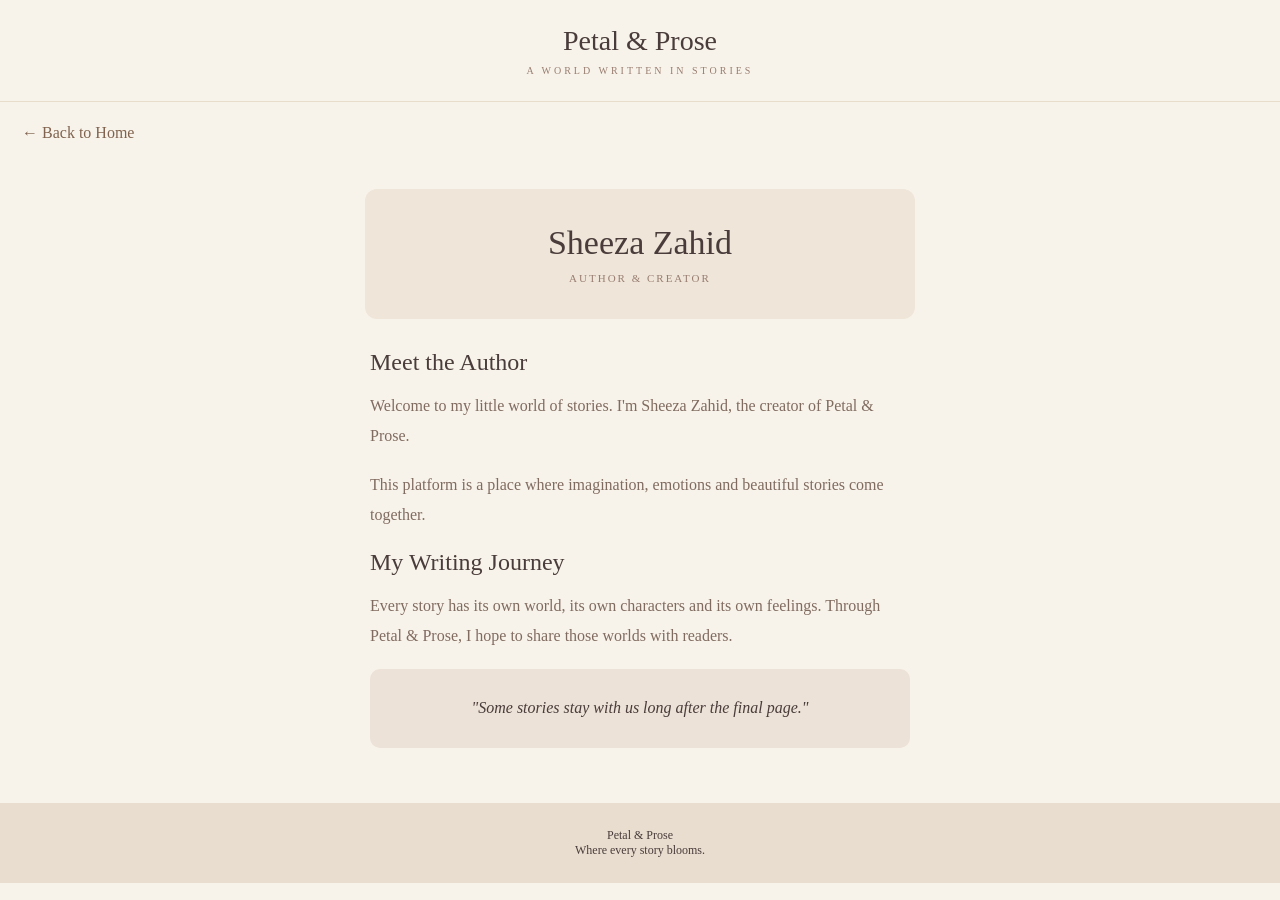
<file: author.html>
<!DOCTYPE html>
<html lang="en">
<head>
<meta charset="UTF-8">
<meta name="viewport" content="width=device-width, initial-scale=1.0">
<title>About the Author | Petal & Prose</title>

<style>
* {
  margin: 0;
  padding: 0;
  box-sizing: border-box;
}

body {
  background: #F8F3EA;
  color: #493C3A;
  font-family: Georgia, serif;
}

header {
  text-align: center;
  padding: 25px 15px;
  border-bottom: 1px solid #E8DCCB;
}

.logo {
  font-size: 28px;
}

.tagline {
  font-size: 10px;
  letter-spacing: 3px;
  color: #987D70;
  margin-top: 8px;
}

.back {
  display: inline-block;
  margin: 22px;
  color: #80634F;
  text-decoration: none;
}

main {
  max-width: 600px;
  margin: auto;
  padding: 25px;
}

.profile {
  text-align: center;
  padding: 35px 20px;
  background: #EFE5D9;
  border-radius: 12px;
}

.profile h1 {
  font-size: 34px;
  font-weight: normal;
  margin-bottom: 10px;
}

.role {
  color: #987D70;
  letter-spacing: 2px;
  font-size: 11px;
}

.content {
  padding: 30px 5px;
}

.content h2 {
  font-size: 24px;
  font-weight: normal;
  margin-bottom: 15px;
}

.content p {
  line-height: 1.9;
  color: #806B60;
  margin-bottom: 18px;
}

.quote {
  background: #EDE2D7;
  padding: 25px;
  border-radius: 10px;
  text-align: center;
  font-style: italic;
  line-height: 1.8;
}

footer {
  background: #E9DDD0;
  text-align: center;
  padding: 25px;
  font-size: 12px;
}
</style>
</head>

<body>

<header>
  <div class="logo">Petal & Prose</div>
  <div class="tagline">A WORLD WRITTEN IN STORIES</div>
</header>

<a class="back" href="index.html">← Back to Home</a>

<main>

<section class="profile">
  <h1>Sheeza Zahid</h1>
  <p class="role">AUTHOR & CREATOR</p>
</section>

<section class="content">
  <h2>Meet the Author</h2>

  <p>
    Welcome to my little world of stories.
    I'm Sheeza Zahid, the creator of Petal & Prose.
  </p>

  <p>
    This platform is a place where imagination,
    emotions and beautiful stories come together.
  </p>

  <h2>My Writing Journey</h2>

  <p>
    Every story has its own world, its own characters
    and its own feelings. Through Petal & Prose,
    I hope to share those worlds with readers.
  </p>

  <div class="quote">
    "Some stories stay with us long after
    the final page."
  </div>
</section>

</main>

<footer>
  Petal & Prose
  <p>Where every story blooms.</p>
</footer>

</body>
</html>
</file>
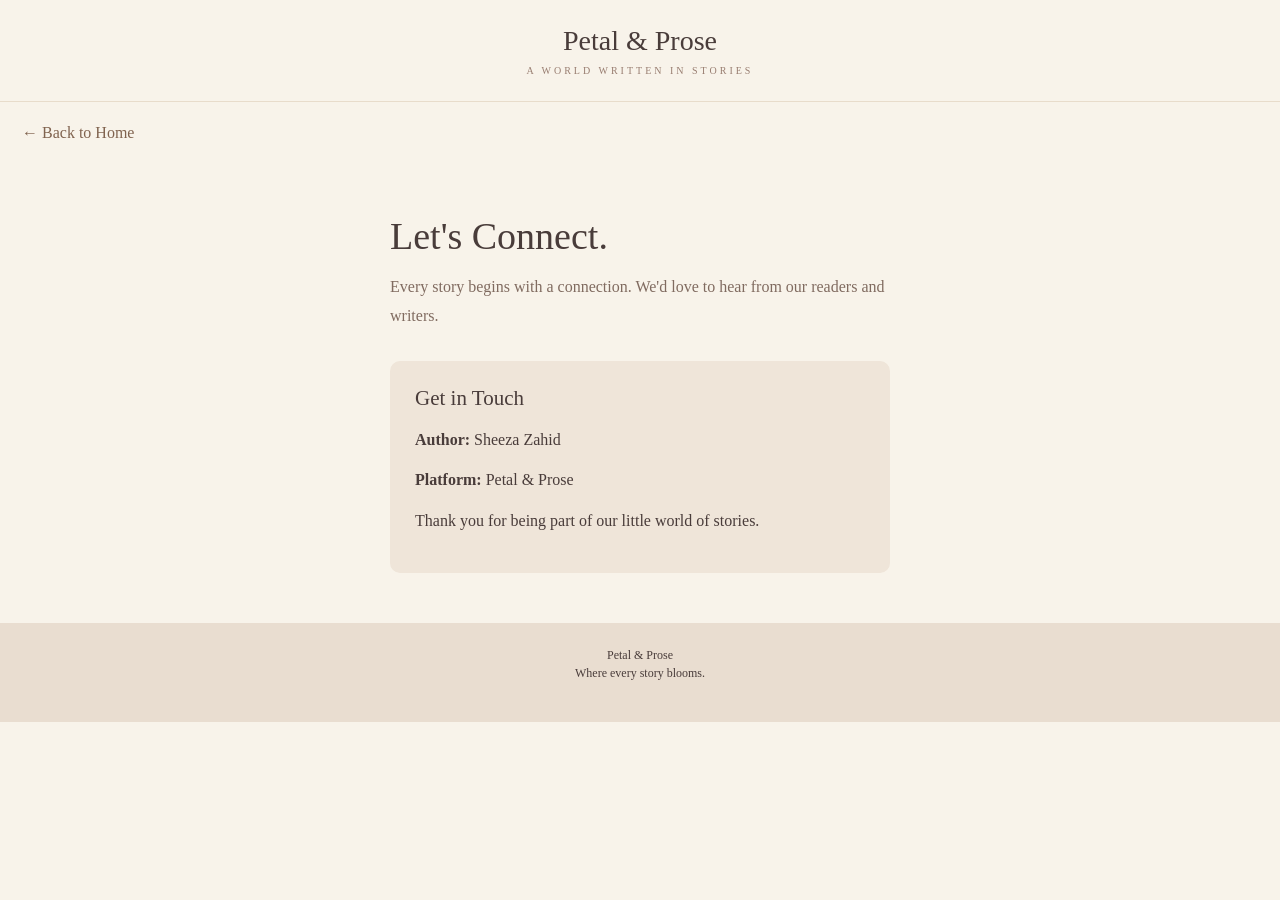
<file: contact.html>
<!DOCTYPE html>
<html lang="en">
<head>
<meta charset="UTF-8">
<meta name="viewport" content="width=device-width, initial-scale=1.0">
<title>Contact | Petal & Prose</title>

<style>
* {
  margin: 0;
  padding: 0;
  box-sizing: border-box;
}

body {
  background: #F8F3EA;
  color: #493C3A;
  font-family: Georgia, serif;
}

header {
  text-align: center;
  padding: 25px 15px;
  border-bottom: 1px solid #E8DCCB;
}

.logo {
  font-size: 28px;
}

.tagline {
  color: #987D70;
  font-size: 10px;
  letter-spacing: 3px;
  margin-top: 8px;
}

.back {
  display: inline-block;
  margin: 22px;
  color: #80634F;
  text-decoration: none;
}

main {
  max-width: 550px;
  margin: 25px auto;
  padding: 25px;
}

h1 {
  font-size: 38px;
  font-weight: normal;
  margin-bottom: 15px;
}

.intro {
  line-height: 1.8;
  color: #806B60;
  margin-bottom: 30px;
}

.contact-box {
  background: #EFE5D9;
  padding: 25px;
  border-radius: 10px;
}

h2 {
  font-size: 21px;
  font-weight: normal;
  margin-bottom: 15px;
}

p {
  line-height: 1.8;
  margin-bottom: 12px;
}

footer {
  text-align: center;
  padding: 25px;
  background: #E9DDD0;
  font-size: 12px;
}
</style>
</head>

<body>

<header>
  <div class="logo">Petal & Prose</div>
  <div class="tagline">A WORLD WRITTEN IN STORIES</div>
</header>

<a class="back" href="index.html">← Back to Home</a>

<main>
  <h1>Let's Connect.</h1>

  <p class="intro">
    Every story begins with a connection.
    We'd love to hear from our readers and writers.
  </p>

  <div class="contact-box">
    <h2>Get in Touch</h2>
    <p><strong>Author:</strong> Sheeza Zahid</p>
    <p><strong>Platform:</strong> Petal & Prose</p>
    <p>Thank you for being part of our little world of stories.</p>
  </div>
</main>

<footer>
  Petal & Prose
  <p>Where every story blooms.</p>
</footer>

</body>
</html>
</file>
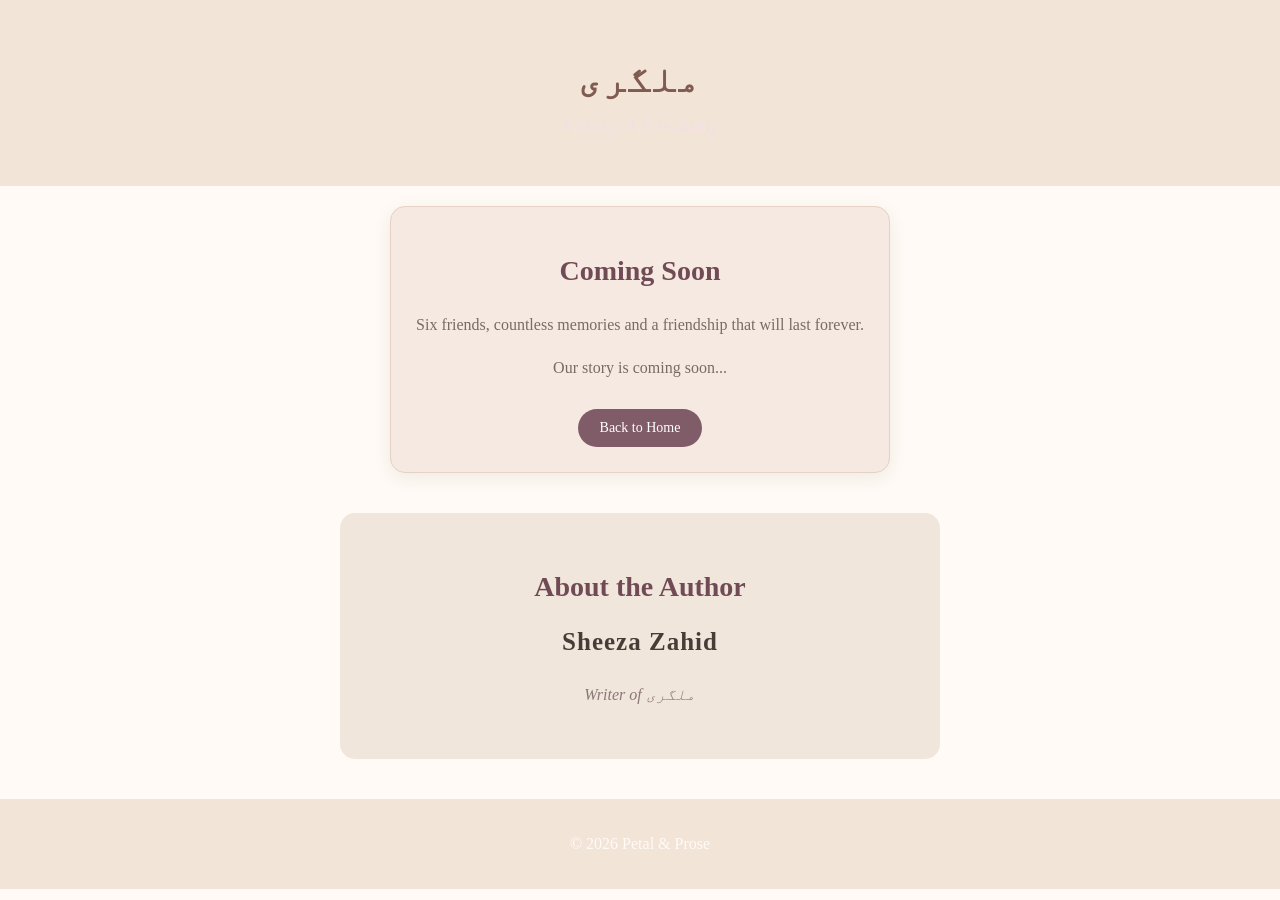
<file: milgari.html>
<!DOCTYPE html>
<html lang="ur">
<head>
<meta charset="UTF-8">
<meta name="viewport" content="width=device-width, initial-scale=1.0">
<title>ملگری | Petal & Prose</title>
<link rel="stylesheet" href="style.css">
</head>
<body>

<header>
<h1>ملگری</h1>
<p>A Story of Friendship</p>
</header>

<section class="novel">
<h2>Coming Soon</h2>
<p>Six friends, countless memories and a friendship that will last forever.</p>
<p>Our story is coming soon...</p>
<a href="index.html">Back to Home</a>
</section>
  <section class="author">
<h2>About the Author</h2>
<h3>Sheeza Zahid</h3>
<p>Writer of ملگری</p>
  </section>

<footer>
<p>© 2026 Petal & Prose</p>
</footer>

</body>
</html>
</file>
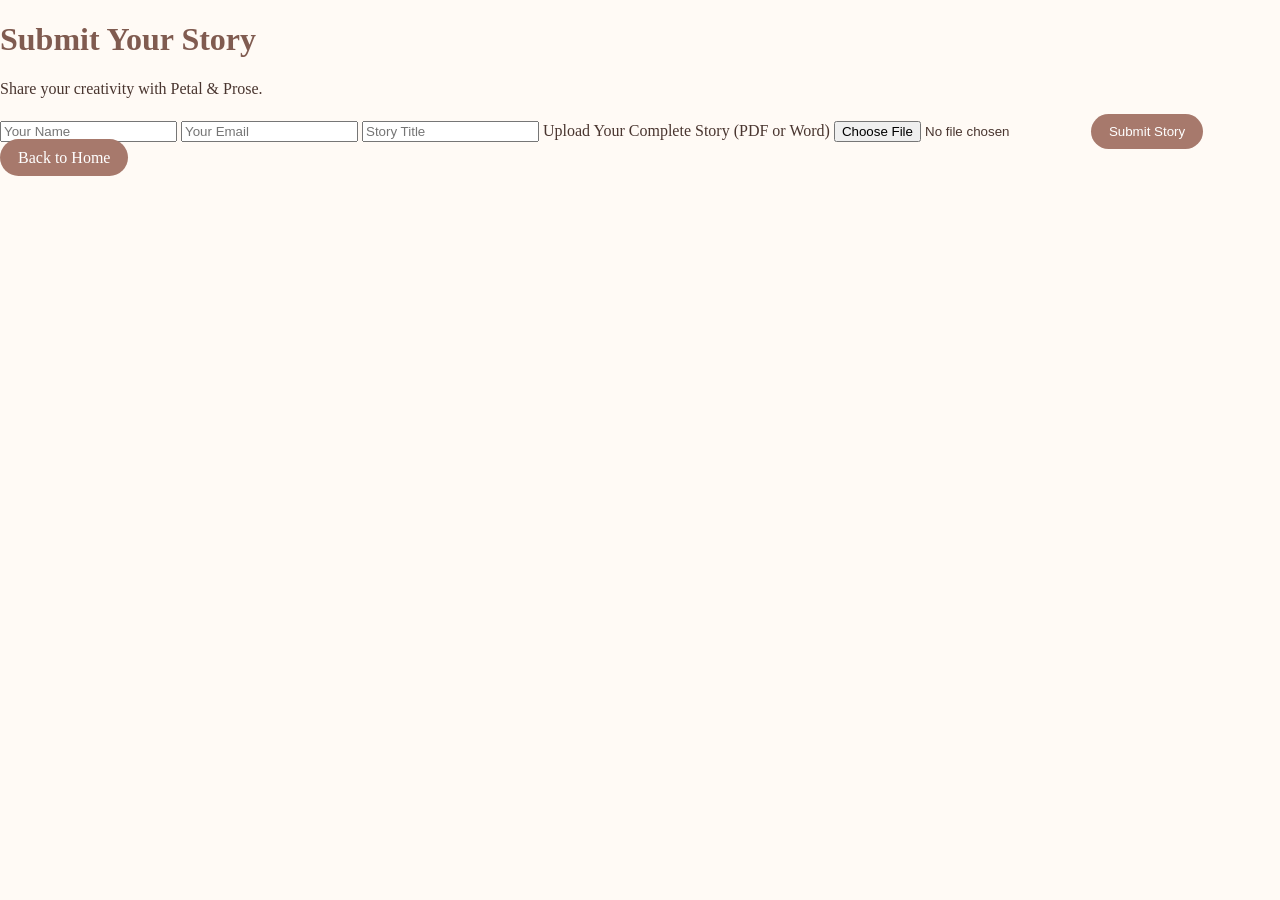
<file: submit.html>
<!DOCTYPE html>
<html>
<head>
<meta charset="UTF-8">
<meta name="viewport" content="width=device-width, initial-scale=1.0">
<title>Submit Your Story | Petal & Prose</title>
<link rel="stylesheet" href="style.css">
</head>
<body>

<h1>Submit Your Story</h1>
<p>Share your creativity with Petal & Prose.</p>

<form action="https://formsubmit.co/sheezazahid4@gmail.com"
method="POST"
enctype="multipart/form-data">

<input type="text" name="name"
placeholder="Your Name" required>

<input type="email" name="email"
placeholder="Your Email" required>

<input type="text" name="title"
placeholder="Story Title" required>

<label>Upload Your Complete Story (PDF or Word)</label>

<input type="file"
name="attachment"
accept=".pdf,.doc,.docx"
required>

<input type="hidden" name="_subject"
value="New Story Submission - Petal & Prose">

<input type="hidden" name="_captcha" value="true">

<button type="submit">Submit Story</button>

</form>

<a href="index.html">Back to Home</a>

</body>
</html>
</file>
<file: style.css>
* {
  box-sizing: border-box;
}

body {
  margin: 0;
  background: #faf6f0;
  color: #493c37;
  font-family: Georgia, serif;
}

header {
  background: #704b55;
  color: #fffaf7;
  text-align: center;
  padding: 40px 15px;
}

header h1 {
  font-size: 36px;
  letter-spacing: 3px;
  margin-bottom: 10px;
}

header p {
  color: #f3dfe3;
  letter-spacing: 1px;
}

nav {
  background: #fffaf7;
  padding: 18px 10px;
  text-align: center;
}

nav a {
  color: #704b55;
  text-decoration: none;
  margin: 8px;
  font-weight: bold;
}
.hero {
  text-align: center;
  padding: 80px 20px;
  background: #f1e6dc;
}

.hero h2 {
  color: #704b55;
  font-size: 36px;
}

.hero p {
  color: #786b65;
  line-height: 1.8;
}

.hero a {
  display: inline-block;
  background: #805b68;
  color: white;
  padding: 13px 28px;
  border-radius: 25px;
  text-decoration: none;
  margin-top: 15px;
}

section {
  padding: 45px 20px;
  text-align: center;
}

section h2 {
  color: #704b55;
  font-size: 28px;
}

section p {
  color: #8b7777;
  line-height: 1.7;
}

.novel {
  background: #fffdf9;
  padding: 30px 20px;
  margin: 25px auto;
  max-width: 380px;
  border: 1px solid #e5d2c5;
  border-radius: 15px;
  box-shadow: 0 5px 18px rgba(80,50,40,0.08);
}
.novel h3 {
  color: #72564b;
  font-size: 23px;
}

.novel p {
  color: #786b65;
}

.submit-novel {
  background: #fffaf7;
  padding: 40px 20px;
  border-radius: 15px;
  max-width: 600px;
  margin: 40px auto;
}

.submit-novel form {
  display: flex;
  flex-direction: column;
  gap: 15px;
}

.submit-novel input,
.submit-novel textarea {
  padding: 14px;
  border: 1px solid #e5d5d5;
  border-radius: 8px;
  font-size: 15px;
}

.submit-novel textarea {
  min-height: 120px;
}

.submit-novel button {
  background: #805b68;
  color: white;
  padding: 14px;
  border: none;
  border-radius: 8px;
}

footer {
  background: #704b55;
  color: #fffaf7;
  text-align: center;
  padding: 25px;
}
.status {
  display: inline-block;
  background: #704b55;
  color: white;
  padding: 8px 18px;
  border-radius: 20px;
  font-size: 12px;
  letter-spacing: 2px;
  font-weight: bold;
}
.novel a {
  display: inline-block;
  background: #805b68;
  color: white;
  padding: 11px 22px;
  border-radius: 25px;
  text-decoration: none;
  margin-top: 12px;
  font-size: 14px;
}

.novel a:hover {
  background: #493c37;
}
.author {
  background: #f1e6dc;
  max-width: 600px;
  margin: 40px auto;
  padding: 35px 20px;
  border-radius: 15px;
  text-align: center;
}

.author h2 {
  color: #704b55;
}

.author h3 {
  color: #493c37;
  font-size: 25px;
  letter-spacing: 1px;
}

.author p {
  color: #8b7777;
  font-style: italic;
}
body {
  background: #fffaf5;
  color: #49352f;
  font-family: Georgia, serif;
}

header {
  background: #f3e4d8;
  padding: 35px;
  text-align: center;
}

h1, h2 {
  color: #805b50;
}

section {
  padding: 30px;
  text-align: center;
}

a, button {
  background: #a7796c;
  color: white;
  padding: 10px 18px;
  text-decoration: none;
  border: none;
  border-radius: 20px;
}
nav {
  background: #805b50;
  padding: 15px;
  text-align: center;
}

nav a {
  background: transparent;
  color: white;
  margin: 8px;
}

.novel {
  background: #f5e9e1;
  padding: 25px;
  margin: 20px auto;
  border-radius: 15px;
  max-width: 500px;
}

.novel a:hover, button:hover {
  background: #68473f;
}

footer {
  background: #f3e4d8;
  padding: 20px;
  text-align: center;
}
</file>
